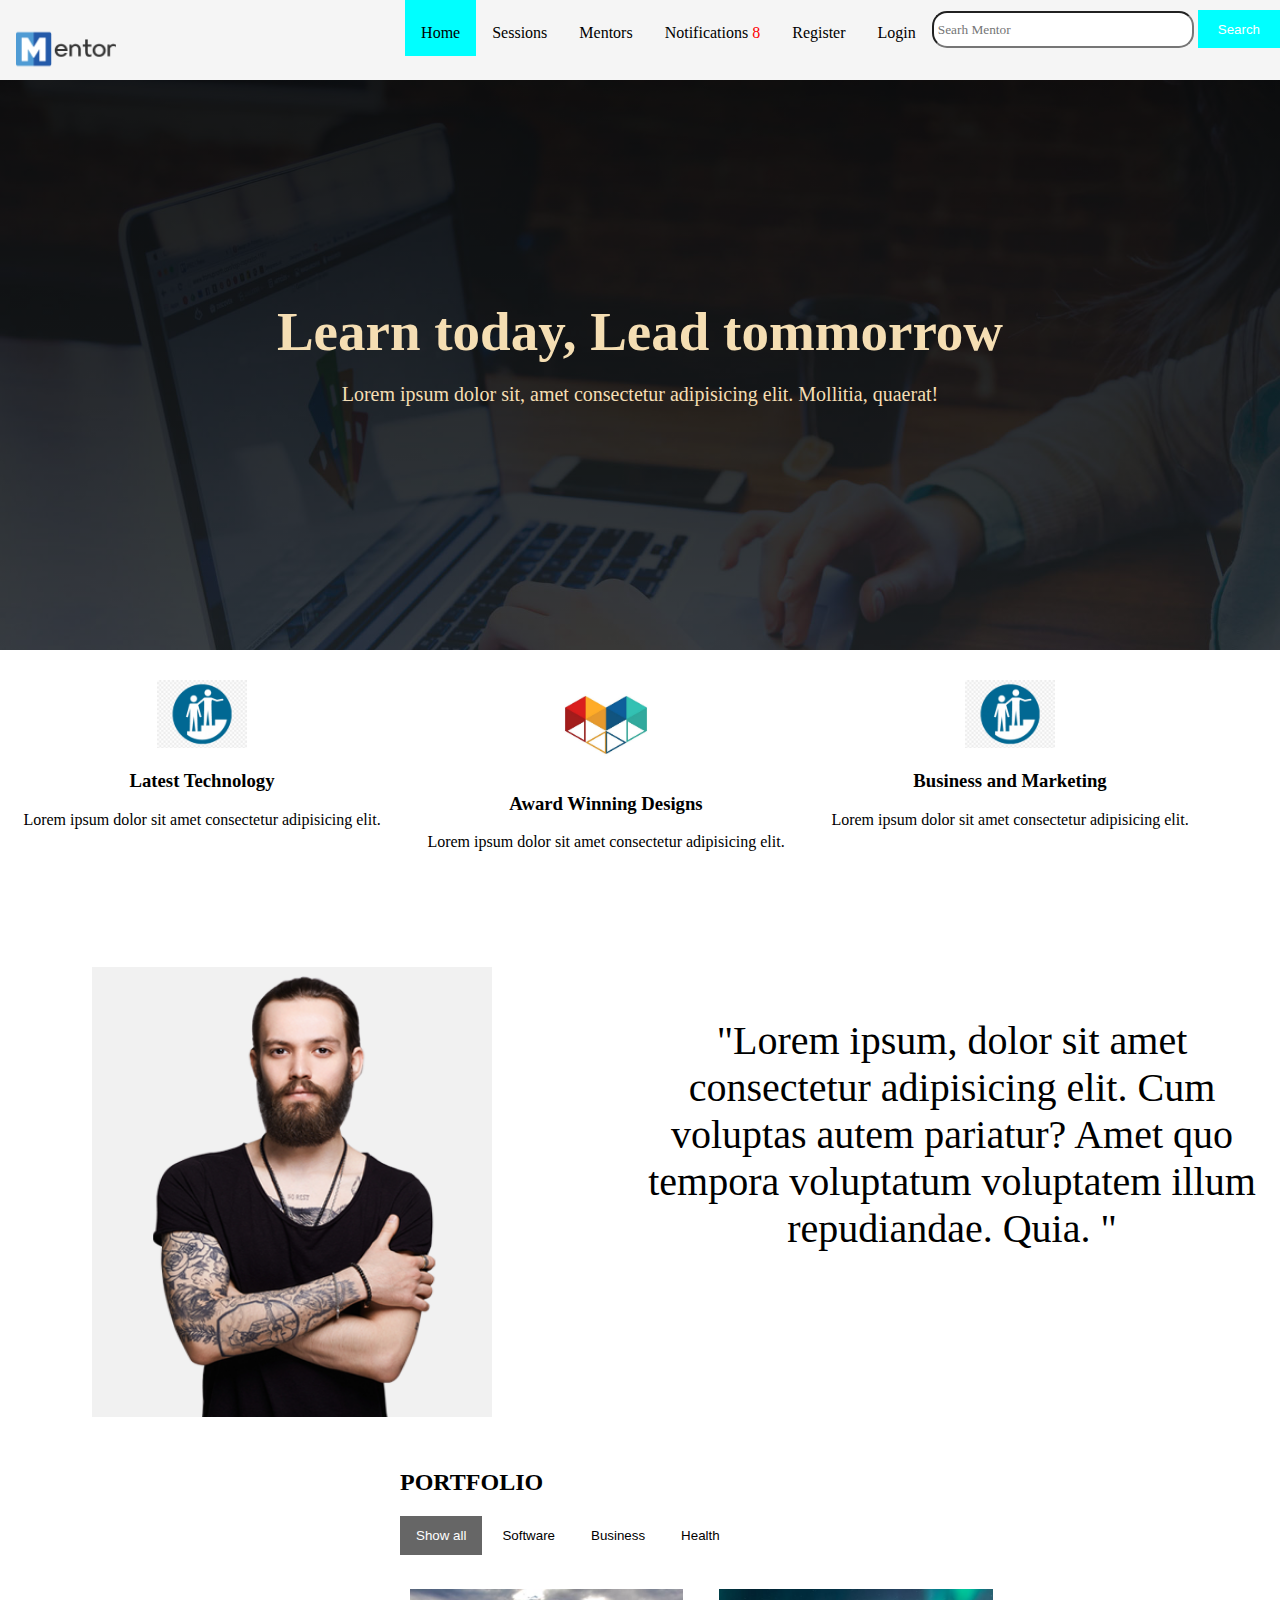
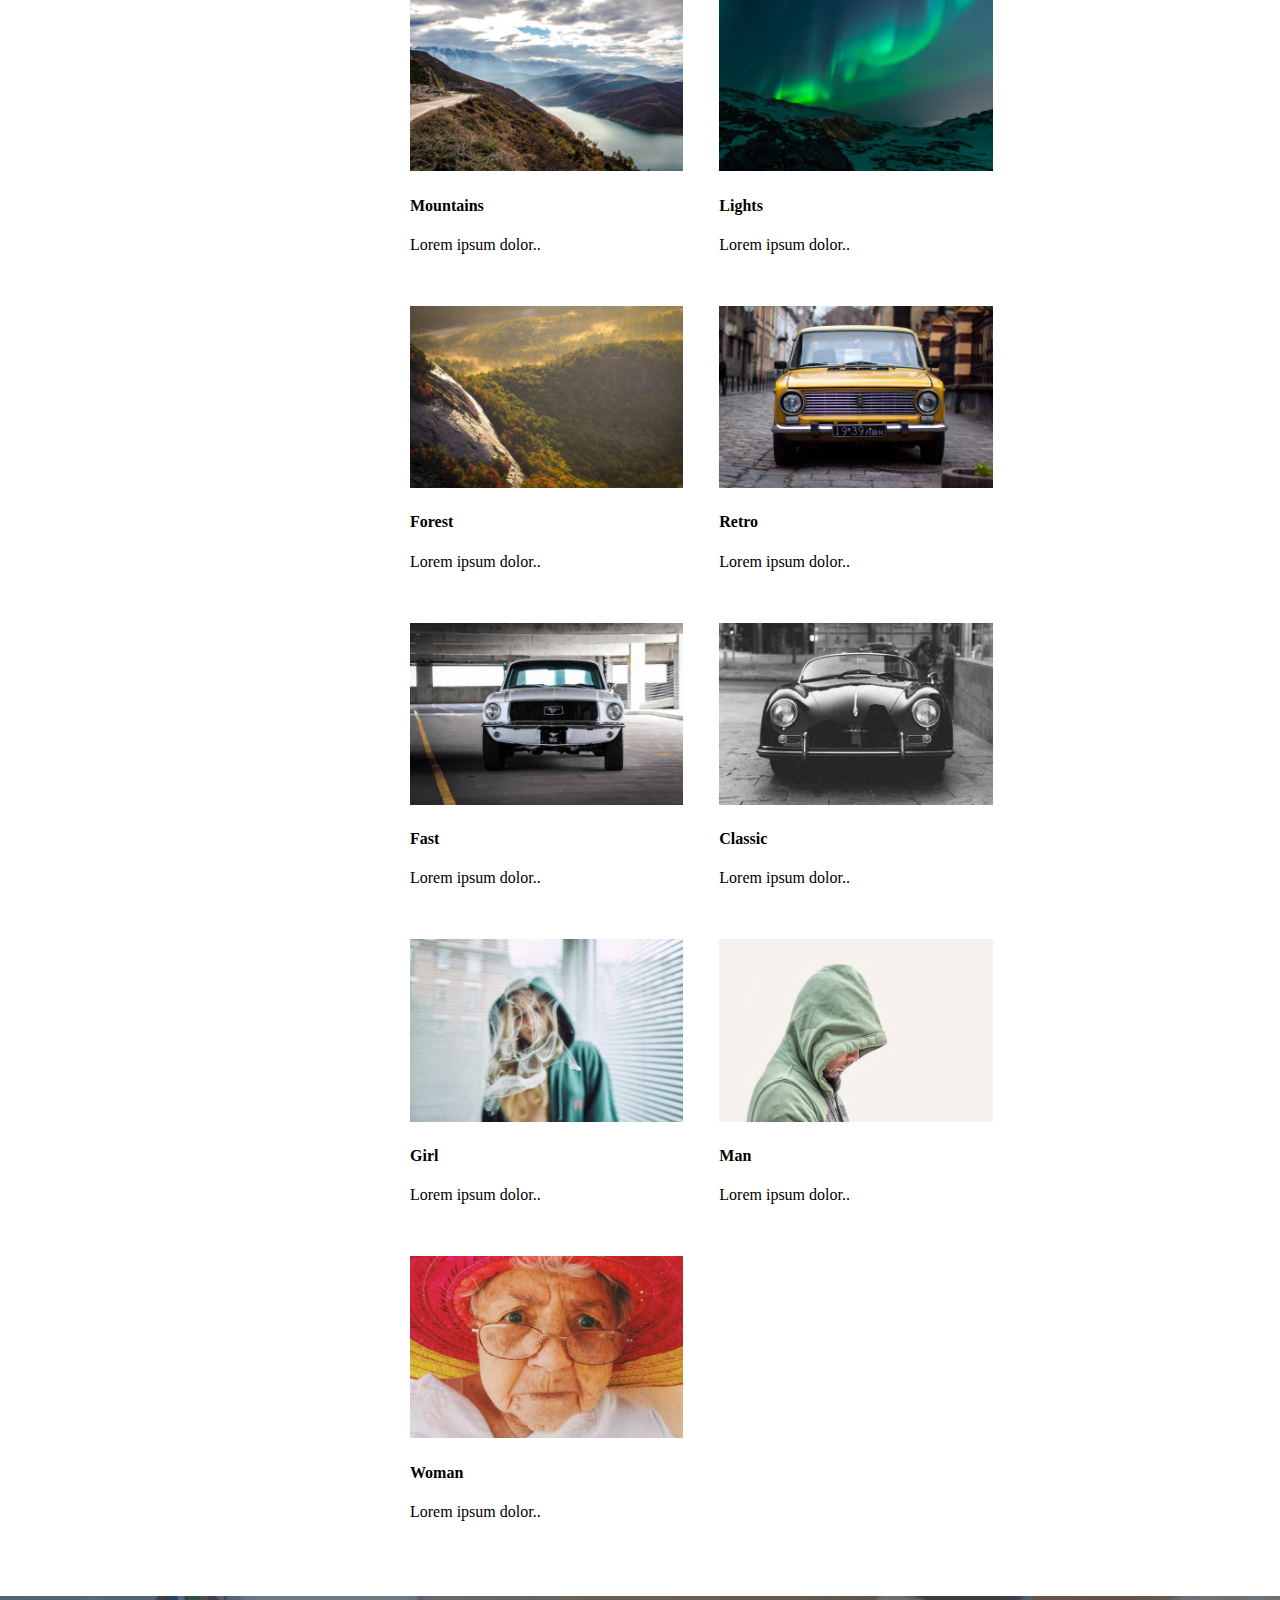
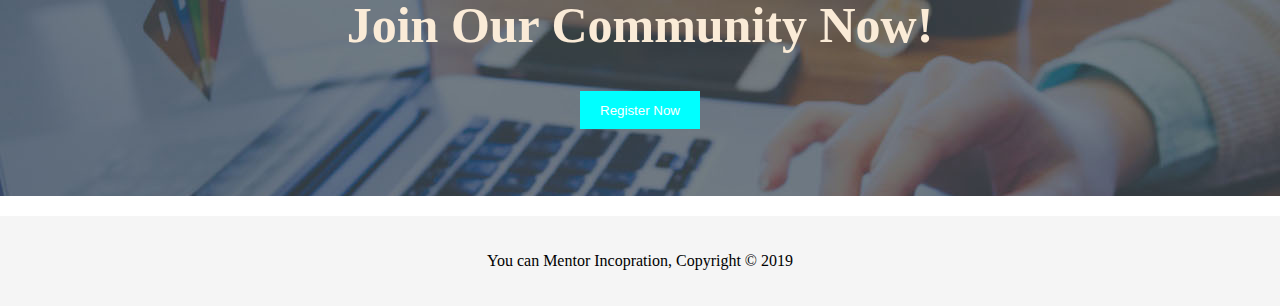
<file: index.html>
<!DOCTYPE html>
<html lang="en">
<head>
    <meta charset="UTF-8">
    <meta name="viewport" content="width=device-width, initial-scale=1.0">
    <meta http-equiv="X-UA-Compatible" content="ie=edge">
    <title>Sessions</title>
    <!-- Custom CSS -->
    <link rel="stylesheet" href="css/main.css">
</head>
<body>
    <ul class="top-nav">
        <li class="left"><a href="#"><img src="images/mentor-logo3.png"></a></li>
        <li>
            <div class="search-bar">
                <form>
                    <input type="text" placeholder="Searh Mentor">
                    <button type="submit" class="button_1">Search</button>
                </form>
            </div>
        </li>
        <li><a href="login.html">Login</a></li>
        <li><a href="signup.html">Register</a></li>
        <li><a href="#">Notifications <span class="badge">8</span></a></li>
        <li><a href="mentors.html">Mentors</a></li>
        <li><a href="sessions.html">Sessions</a></li>
        <li class="active"><a href="index.html" class="active">Home</a></li>
    </ul>
    <!-- ShowCase -->
    <div class="container">
        <section id="showcase">
            <h1>Learn today, Lead tommorrow</h1>
            <p>Lorem ipsum dolor sit, amet consectetur adipisicing elit. Mollitia, quaerat!</p>
        </section>
    </div>

    <!-- Services -->
    <section id="services">
        <div class="container">
          <div class="box">
            <img src="images/1.png" alt="" srcset="">
            <h3>Latest Technology</h3>
            <p>Lorem ipsum dolor sit amet consectetur adipisicing elit.</p>
          </div>
          <div class="box">
            <img src="images/logo.jpg" alt="" srcset="">
            <h3>Award Winning Designs</h3>
            <p>Lorem ipsum dolor sit amet consectetur adipisicing elit.</p>
          </div>
          <div class="box">
            <img src="images/1.png" alt="" srcset="">
            <h3>Business and Marketing</h3>
            <p>Lorem ipsum dolor sit amet consectetur adipisicing elit.</p>
          </div>
        </div>
      </section><br><br><br>

      <!-- No idea what am doing -->
      <section id="showoff">
          <div class="container row">
              <div class="side1">
                  <img src="images/artist_2.png">
              </div>
              <div class="side2">
                  <p>"Lorem ipsum, dolor sit amet consectetur adipisicing elit. Cum voluptas 
                    autem pariatur? Amet quo tempora voluptatum voluptatem illum repudiandae. Quia. "</p>
              </div>
          </div>
      </section><br><br><br><br><br><br><br><br><br><br><br>


      <!-- The team -->
      
      <section class="kimbo">
        <h2>PORTFOLIO</h2>
        <div id="myBtnContainer">
                <button class="btn active" onclick="filterSelection('all')"> Show all</button>
                <button class="btn" onclick="filterSelection('nature')"> Software</button>
                <button class="btn" onclick="filterSelection('cars')"> Business</button>
                <button class="btn" onclick="filterSelection('people')"> Health</button>
              </div>
              
              <!-- Portfolio Gallery Grid -->
              <div class="row portfolio">
                <div class="column nature">
                  <div class="content">
                    <img src="images/mountains.jpg" alt="Mountains" style="width:100%">
                    <h4>Mountains</h4>
                    <p>Lorem ipsum dolor..</p>
                  </div>
                </div>
                <div class="column nature">
                  <div class="content">
                    <img src="images/lights.jpg" alt="Lights" style="width:100%">
                    <h4>Lights</h4>
                    <p>Lorem ipsum dolor..</p>
                  </div>
                </div>
                <div class="column nature">
                  <div class="content">
                    <img src="images/nature.jpg" alt="Nature" style="width:100%">
                    <h4>Forest</h4>
                    <p>Lorem ipsum dolor..</p>
                  </div>
                </div>
              
                <div class="column cars">
                  <div class="content">
                    <img src="images/cars1.jpg" alt="Car" style="width:100%">
                    <h4>Retro</h4>
                    <p>Lorem ipsum dolor..</p>
                  </div>
                </div>
                <div class="column cars">
                  <div class="content">
                    <img src="images/cars2.jpg" alt="Car" style="width:100%">
                    <h4>Fast</h4>
                    <p>Lorem ipsum dolor..</p>
                  </div>
                </div>
                <div class="column cars">
                  <div class="content">
                    <img src="images/cars3.jpg" alt="Car" style="width:100%">
                    <h4>Classic</h4>
                    <p>Lorem ipsum dolor..</p>
                  </div>
                </div>
              
                <div class="column people">
                  <div class="content">
                    <img src="images/people1.jpg" alt="People" style="width:100%">
                    <h4>Girl</h4>
                    <p>Lorem ipsum dolor..</p>
                  </div>
                </div>
                <div class="column people">
                  <div class="content">
                    <img src="images/people2.jpg" alt="People" style="width:100%">
                    <h4>Man</h4>
                    <p>Lorem ipsum dolor..</p>
                  </div>
                </div>
                <div class="column people">
                  <div class="content">
                    <img src="images/people3.jpg" alt="People" style="width:100%">
                    <h4>Woman</h4>
                    <p>Lorem ipsum dolor..</p>
                  </div>
                </div>
              <!-- END GRID -->
              </div>
      </section>

      
      <!-- Register Section -->
      <section id="reg">
          <div class="slot">
              <h1>Join Our Community Now!</h1>
              <a href=""><button class="button_1" onclick="document.getElementById('id01').style.display='block'">Register Now</button></a>
          </div>
      </section>

      <!-- Signin Form  -->
     

      <footer>
        <p>You can Mentor Incopration, Copyright &copy; 2019</p>
      </footer>

</body>
<script src="js/main.js"></script>
</html>
</file>
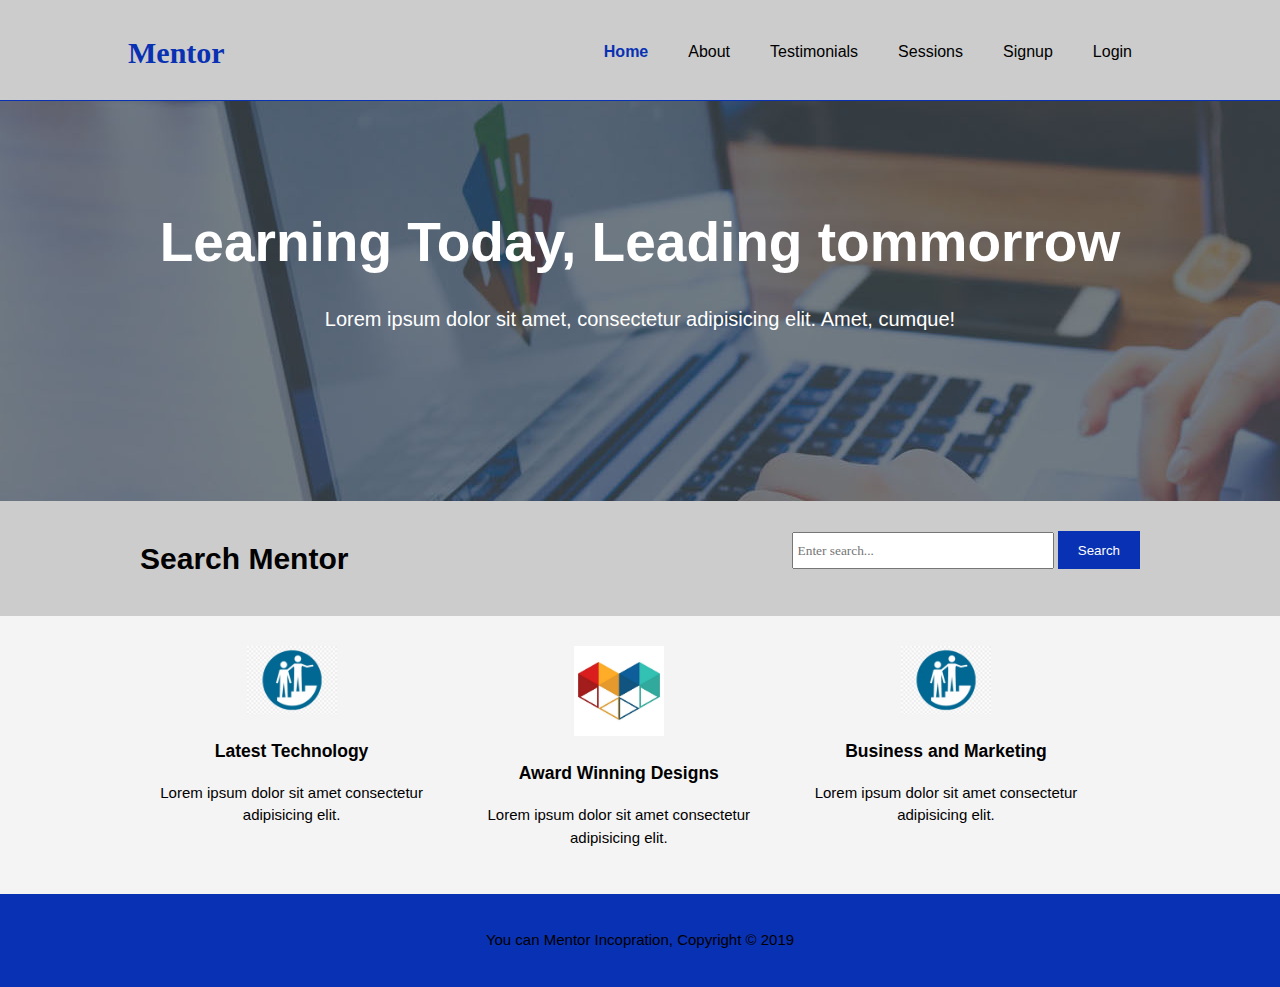
<file: UI/index.html>
<!DOCTYPE html>
<html lang="en">
<head>
  <meta charset="UTF-8">
  <meta name="description" content="My mentor">
  <meta name="keywords" content="Mentor, Education">
  <meta name="author" content="Dambi Stuart">
  <meta name="viewport" content="width=device-width, initial-scale=1.0">
  <meta http-equiv="X-UA-Compatible" content="ie=edge">
  <title>Mentor</title>
  <!-- Custom Css -->
  <link rel="stylesheet" href="css/style.css">
</head>
<body>
  
<!-- Header and Navigation -->
<header>
  <div class="container">
    <div id="branding">
      <h1 class="highlight logo">Mentor</h1>
    </div>
    <nav>
      <ul>
        <li class="current"><a href="index.html">Home</a></li>
        <li><a href="about.html">About</a></li>
        <li><a href="testimonials.html">Testimonials</a></li>
        <li><a href="sessions.html">Sessions</a></li>
        <li><a href="signup.html">Signup</a></li>
        <li><a href="login.html">Login</a></li>
      </ul>
    </nav>
  </div>
</header><!--Header-->

<section id="showcase">
  <div class="container">
    <h1>Learning Today, Leading tommorrow</h1>
    <p>Lorem ipsum dolor sit amet, consectetur adipisicing elit. Amet, cumque!</p>
  </div>
</section>

<!-- Search Area -->
<section id="search">
  <div class="container">
    <h1>Search Mentor</h1>
    <form>
      <input type="text" placeholder="Enter search...">
      <button type="submit" class="button_1">Search</button>
    </form>
  </div>
</section>

<!-- Services -->
<section id="services">
  <div class="container">
    <div class="box">
      <img src="images/1.png" alt="" srcset="">
      <h3>Latest Technology</h3>
      <p>Lorem ipsum dolor sit amet consectetur adipisicing elit.</p>
    </div>
    <div class="box">
      <img src="images/logo.jpg" alt="" srcset="">
      <h3>Award Winning Designs</h3>
      <p>Lorem ipsum dolor sit amet consectetur adipisicing elit.</p>
    </div>
    <div class="box">
      <img src="images/1.png" alt="" srcset="">
      <h3>Business and Marketing</h3>
      <p>Lorem ipsum dolor sit amet consectetur adipisicing elit.</p>
    </div>
  </div>
</section>

<!-- Footer -->
<footer>
  <p>You can Mentor Incopration, Copyright &copy; 2019</p>
</footer>







</body>
</html>
</file>
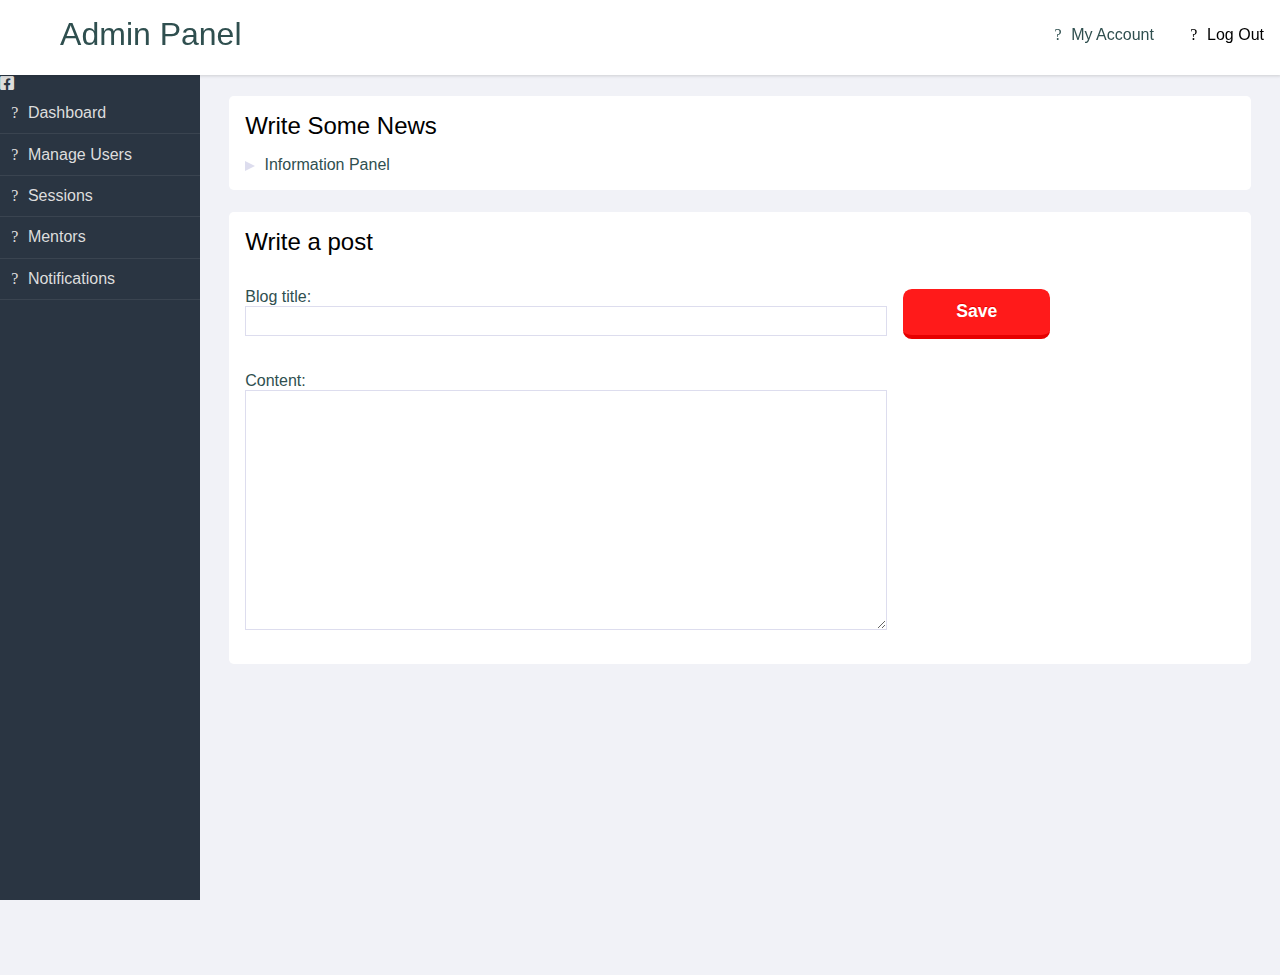
<file: admin.html>
<!DOCTYPE html>
<html lang="en">
<head>
    <meta charset="UTF-8">
    <meta name="viewport" content="width=device-width, initial-scale=1.0">
    <meta http-equiv="X-UA-Compatible" content="ie=edge">
    <title>Admin | Dashboard</title>
    <!-- Custom css -->
    <link rel="stylesheet" href="css/admin.css">
    
    <link rel="stylesheet" href="https://use.fontawesome.com/releases/v5.6.3/css/all.css">
</head>
<body>
    <header role="banner">
        <h1>Admin Panel</h1>
        <ul class="utilities">
          <br>
          <li class="users"><a href="#">My Account</a></li>
          <li class="logout warn"><a href="index.html">Log Out</a></li>
        </ul>
      </header>
      
      <nav role='navigation'>
        <ul class="main">
          <li class="dashboard"><span class="fab fa-facebook-square"></span><a href="admin.html">Dashboard</a></li>
          <li class="edit"><a href="users.html">Manage Users</a></li>
          <li class="write"><a href="#">Sessions</a></li>
          <li class="comments"><a href="#">Mentors</a></li>
          <li class="users"><a href="#">Notifications</a></li>
        </ul>
      </nav>
      
      <main role="main">
        
        <section class="panel important">
          <h2>Write Some News</h2>
          <ul>
            <li>Information Panel</li>
          </ul>
        </section>
        
        <section class="panel important">
          <h2>Write a post</h2>
            <form action="" method="post">
              <div class="twothirds">
                Blog title:<br/>
                <input type="text" name="title" size="40"/><br/><br/>
                Content:<br/>    
                <textarea name="newstext" rows="15" cols="67"></textarea><br/>  
              </div>
              <div>
                <input type="submit" name="submit" value="Save" />
              </div>
              </div>
            </form>
        </section>
      
      </main>
      
</body>
</html>
</file>
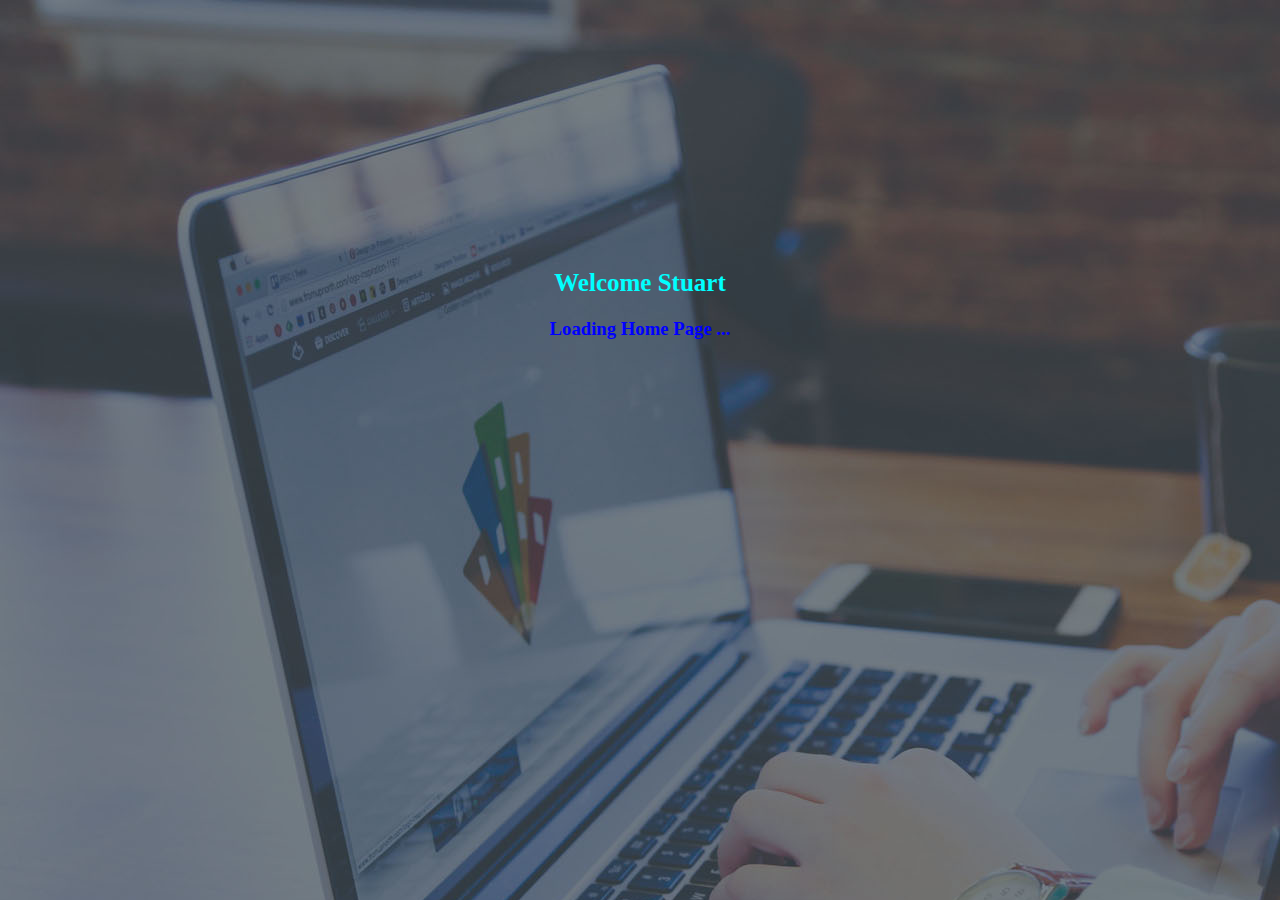
<file: congs.html>
<!DOCTYPE html>
<html lang="en">
<head>
    <meta charset="UTF-8">
    <meta name="viewport" content="width=device-width, initial-scale=1.0">
    <meta http-equiv="X-UA-Compatible" content="ie=edge">
    <meta http-equiv="refresh" content="3; url=index.html">
    <title>Welcome</title>
    <style>
        body {
            margin: 0;
            padding: 0;
            background: url(images/showcase.jpg);
        }
        h2 {
            color: aqua;
            font-family: cursive;
            font-size: 25px;
            text-align: center;
            padding-top: 10%;
        }
        h3 {
            color: blue;
            text-align: center;
        }
        .cogs {
            padding-top: 120px;
        }
    </style>
</head>
<body>
   <div class="cogs">
       <form action="">
           <h2>Welcome Stuart</h2>
           <h3>Loading Home Page ...</h3>
       </form>
   </div> 
</body>
</html>
</file>
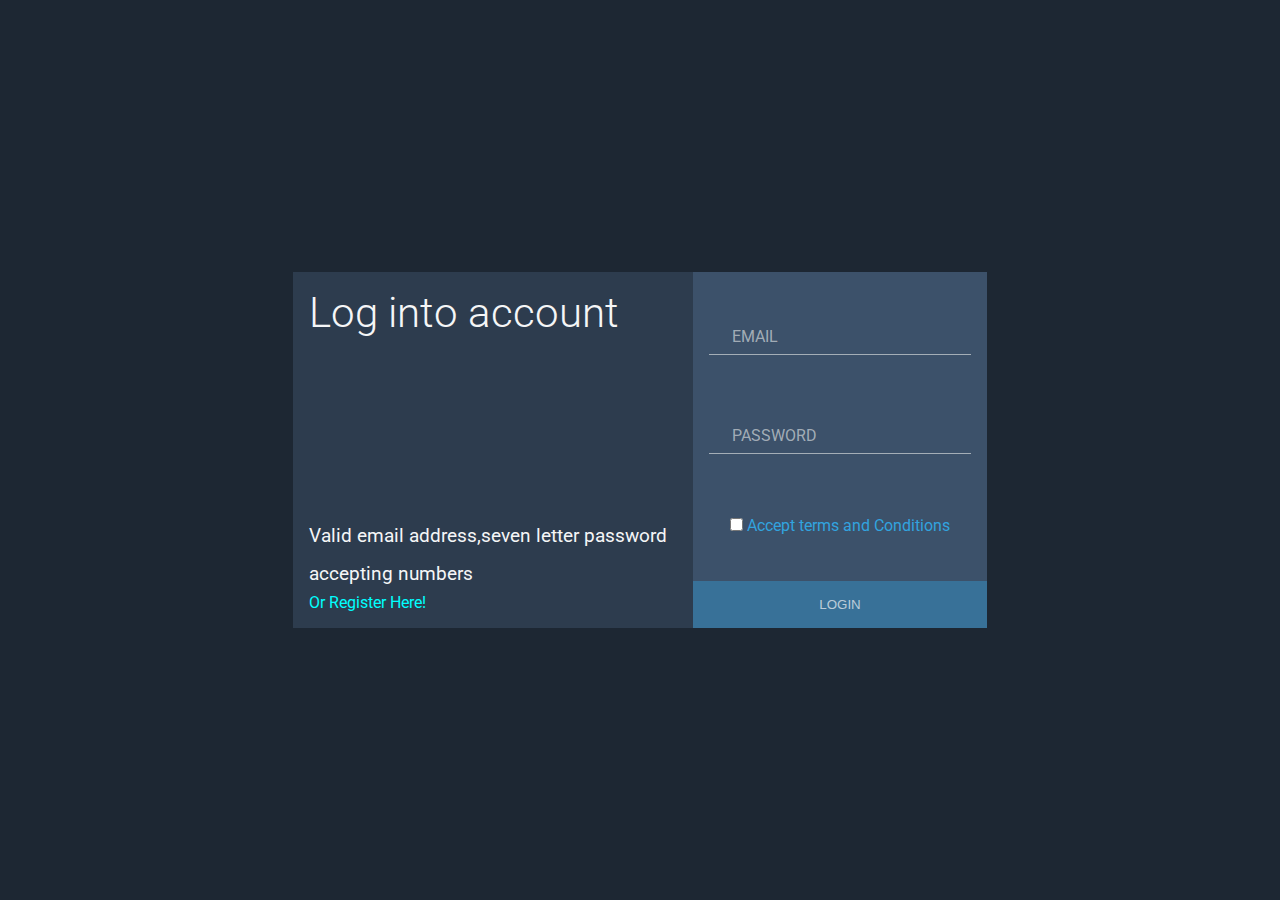
<file: login.html>
<!DOCTYPE html>
<html lang="en">
<head>
    <meta charset="UTF-8">
    <meta name="viewport" content="width=device-width, initial-scale=1.0">
    <meta http-equiv="X-UA-Compatible" content="ie=edge">
    <title>Register</title>
    <link rel="stylesheet" href="css/signup.css">
</head>
<body>
    <!-- include a wrapping container for the signup form, and two sections, one introducing the form and the other detailing input elements -->
<div class="signup">
  
        <section class="signup__intro">
          <h2>Log into account</h2>
          <p>Valid email address,seven letter password accepting numbers</p>
          <a href="signup.html" style="color: aqua; text-decoration: none;">Or Register Here!</a>
        </section>
          
        <section class="signup__input">
          <!-- nest all input except the input of type submit in a container (this to have this last element spread the entirety of the container, whilst the other are positioned with some padding) -->
          <div class="input--fields">
            <!-- include each input, alongside a label, within a div container -->
            
            <div class="input--field">
              <label for="email">email</label>
              <input type="email" name="email" id="email">
            </div>
            <div class="input--field">
              <label for="password">password</label>
              <input type="password" name="password" id="password">
            </div>
      
            <!-- include a checkbox followed by some explanatory text -->
            <div class="input--field">
              <input type="checkbox">
            <a href="#" class="highlight">Accept terms and Conditions</a>
            </div>
      
          </div><!-- close the div wrapping all input elements except the submit button -->
      
          <!-- include an input of type submit -->
          <input type="submit" value="Login">
        </section>
      
      </div>
</body>
<script src="js/smooth.js"></script>
</html>
</file>
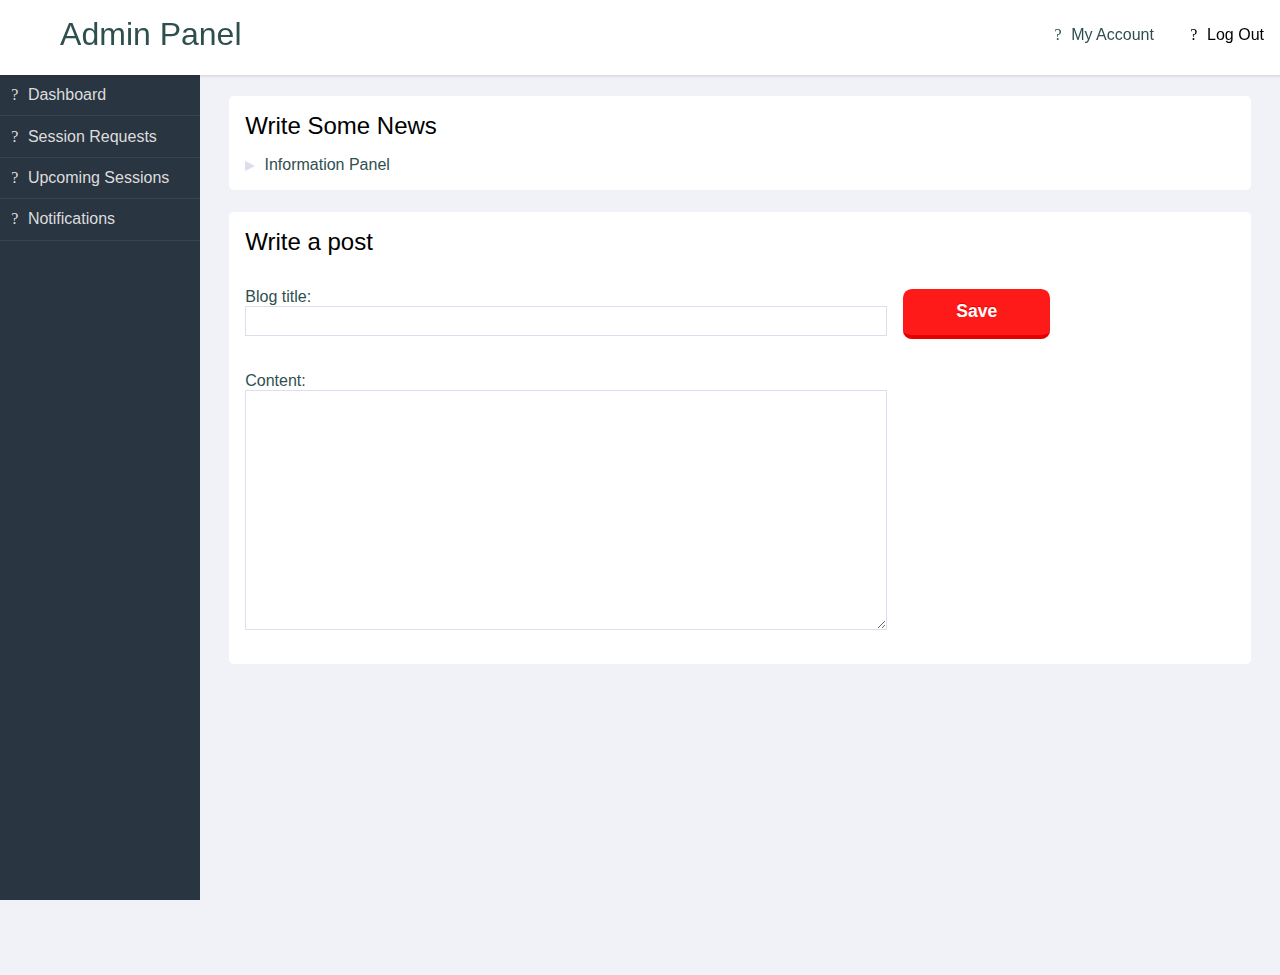
<file: mentorpanel.html>
<!DOCTYPE html>
<html lang="en">
<head>
    <meta charset="UTF-8">
    <meta name="viewport" content="width=device-width, initial-scale=1.0">
    <meta http-equiv="X-UA-Compatible" content="ie=edge">
    <title>Admin | Dashboard</title>
    <!-- Custom css -->
    <link rel="stylesheet" href="css/admin.css">
    
    <link rel="stylesheet" href="https://use.fontawesome.com/releases/v5.6.3/css/all.css">
</head>
<body>
    <header role="banner">
        <h1>Admin Panel</h1>
        <ul class="utilities">
          <br>
          <li class="users"><a href="#">My Account</a></li>
          <li class="logout warn"><a href="index.html">Log Out</a></li>
        </ul>
      </header>
      
      <nav role='navigation'>
        <ul class="main">
          <li class="dashboard"><a href="admin.html">Dashboard</a></li>
          <li class="edit"><a href="mentorrequests.html">Session Requests</a></li>
          <li class="write"><a href="mentorsessions">Upcoming Sessions</a></li>
          <li class="users"><a href="#">Notifications</a></li>
        </ul>
      </nav>
      
      <main role="main">
        
        <section class="panel important">
          <h2>Write Some News</h2>
          <ul>
            <li>Information Panel</li>
          </ul>
        </section>
        
        <section class="panel important">
          <h2>Write a post</h2>
            <form action="" method="post">
              <div class="twothirds">
                Blog title:<br/>
                <input type="text" name="title" size="40"/><br/><br/>
                Content:<br/>    
                <textarea name="newstext" rows="15" cols="67"></textarea><br/>  
              </div>
              <div>
                <input type="submit" name="submit" value="Save" />
              </div>
              </div>
            </form>
        </section>
      
      </main>
      
</body>
</html>
</file>
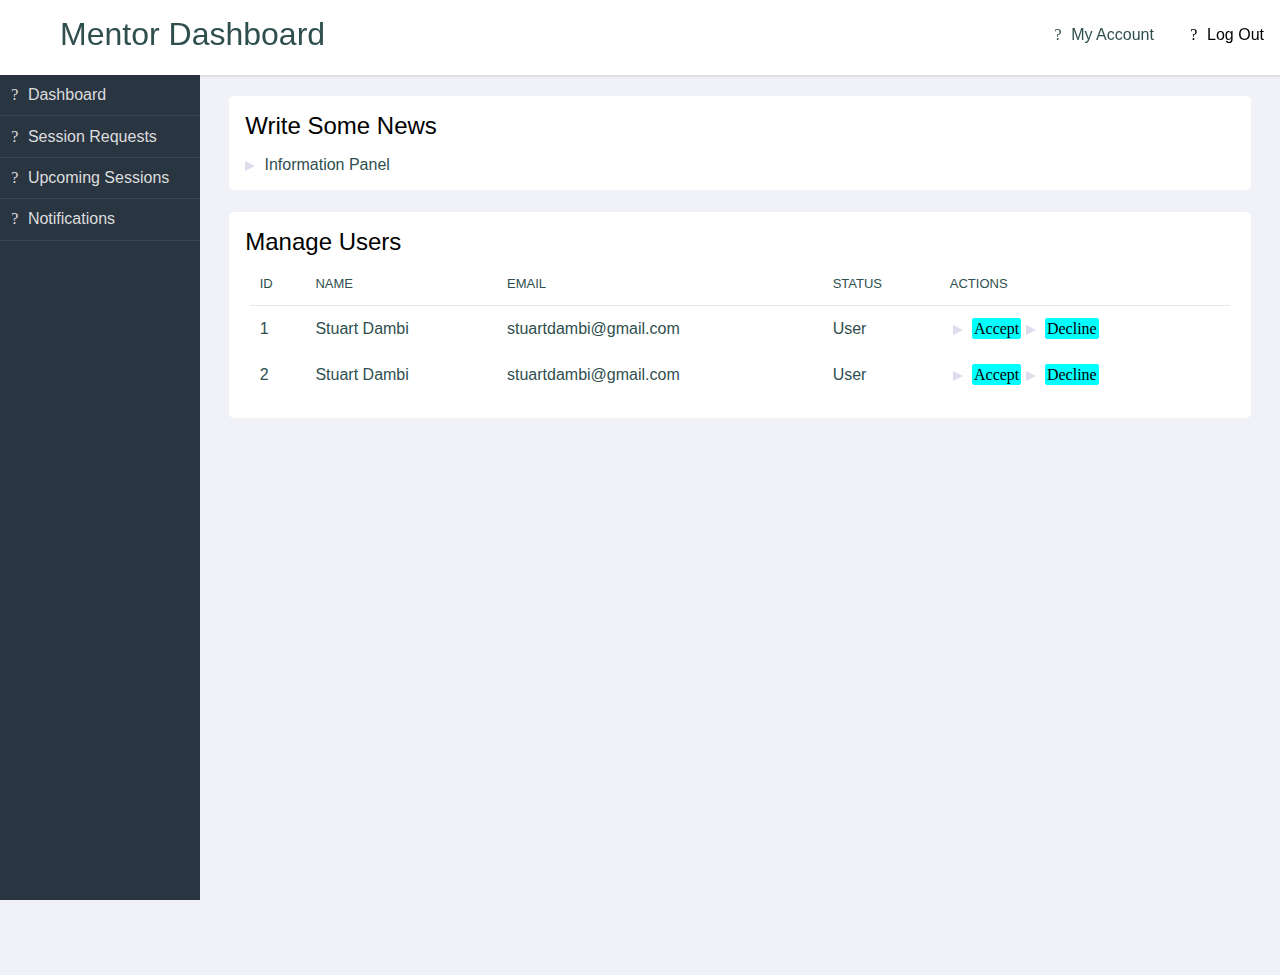
<file: mentorrequests.html>
<!DOCTYPE html>
<html lang="en">
<head>
    <meta charset="UTF-8">
    <meta name="viewport" content="width=device-width, initial-scale=1.0">
    <meta http-equiv="X-UA-Compatible" content="ie=edge">
    <title>Admin | Dashboard</title>
    <!-- Custom css -->
    <link rel="stylesheet" href="css/admin.css">
    
    <link rel="stylesheet" href="https://use.fontawesome.com/releases/v5.6.3/css/all.css">
</head>
<body>
    <header role="banner">
        <h1>Mentor Dashboard</h1>
        <ul class="utilities">
          <br>
          <li class="users"><a href="#">My Account</a></li>
          <li class="logout warn"><a href="index.html">Log Out</a></li>
        </ul>
      </header>
      
      <nav role='navigation'>
        <ul class="main">
          <li class="dashboard"><a href="admin.html">Dashboard</a></li>
          <li class="edit"><a href="mentorrequests.html">Session Requests</a></li>
          <li class="write"><a href="mentorsessions">Upcoming Sessions</a></li>
          <li class="users"><a href="#">Notifications</a></li>
        </ul>
      </nav>
      
      <main role="main">
        
        <section class="panel important">
          <h2>Write Some News</h2>
          <ul>
            <li>Information Panel</li>
          </ul>
        </section>
        
        <section class="panel important">
            <h2>Manage Users</h2>
              <table>
                  <tr>
                      <th>id</th>
                      <th>Name</th>
                      <th>email</th>
                      <th>Status</th>
                      <th>Actions</th>
                  </tr>
                  <tr>
                      <td>1</td>
                      <td>Stuart Dambi</td>
                      <td>stuartdambi@gmail.com</td>
                      <td>User</td>
                      <td>
                          <ul class="actions">
                              <li><a href="" class="button">Accept</a></li>
                              <li><a href="" class="button">Decline</a></li>
                          </ul>
                      </td>
                  </tr>
                  <tr>
                      <td>2</td>
                      <td>Stuart Dambi</td>
                      <td>stuartdambi@gmail.com</td>
                      <td>User</td>
                      <td>
                          <ul class="actions">
                              <li><a href="" class="button">Accept</a></li>
                              <li><a href="" class="button">Decline</a></li>
                          </ul>
                      </td>
                  </tr>
              </table>
          </section>
      
      </main>
      
</body>
</html>
</file>
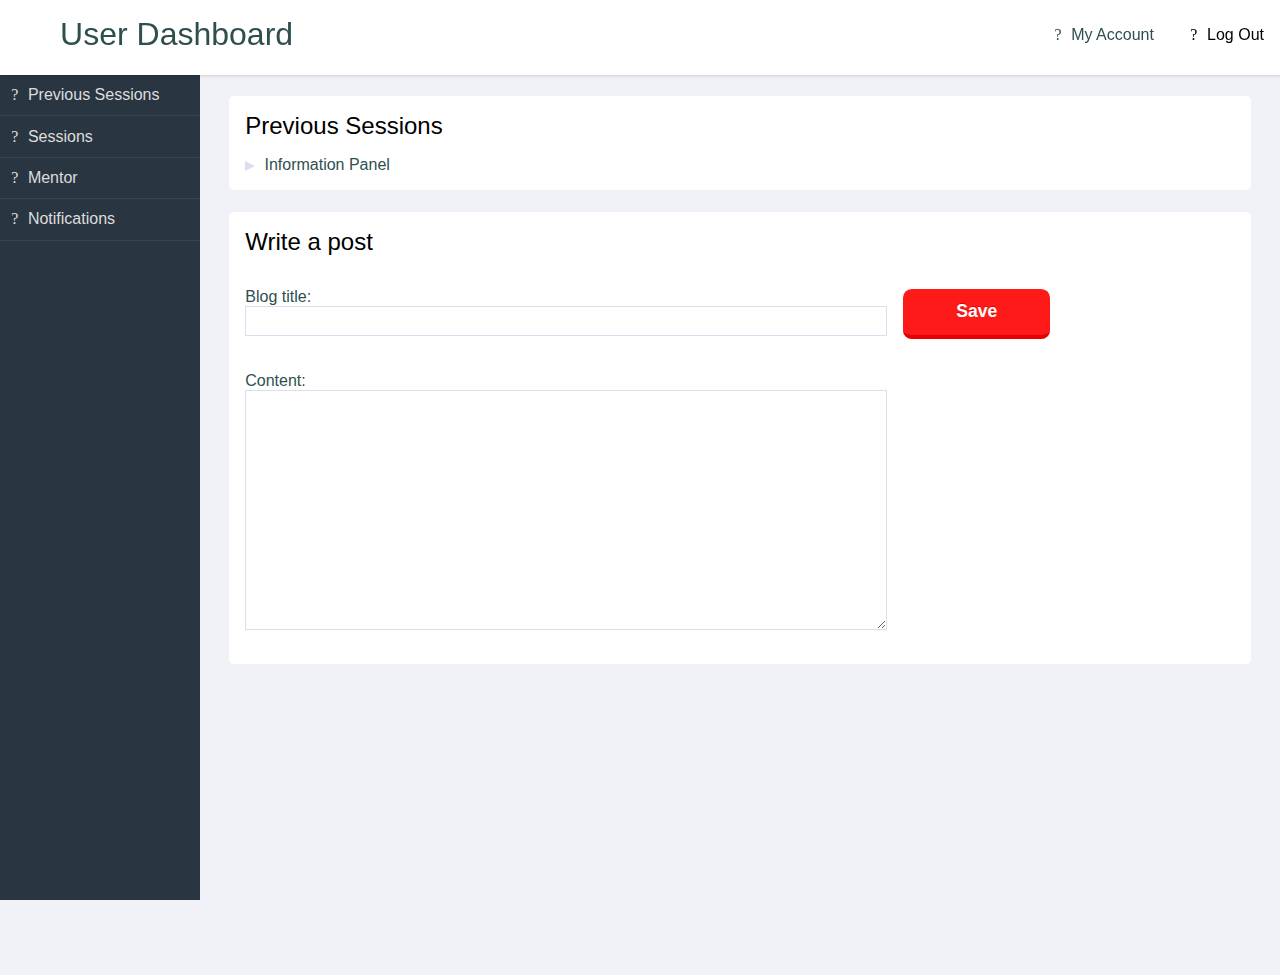
<file: sessions.html>
<!DOCTYPE html>
<html lang="en">
<head>
    <meta charset="UTF-8">
    <meta name="viewport" content="width=device-width, initial-scale=1.0">
    <meta http-equiv="X-UA-Compatible" content="ie=edge">
    <title>User | Dashboard</title>
    <!-- Custom css -->
    <link rel="stylesheet" href="css/admin.css">
    
    <link rel="stylesheet" href="https://use.fontawesome.com/releases/v5.6.3/css/all.css">
</head>
<body>
    <header role="banner">
        <h1>User Dashboard</h1>
        <ul class="utilities">
          <br>
          <li class="users"><a href="#">My Account</a></li>
          <li class="logout warn"><a href="index.html">Log Out</a></li>
        </ul>
      </header>
      
      <nav role='navigation'>
        <ul class="main">
          <li class="dashboard"><a href="">Previous Sessions</a></li>
          <li class="edit"><a href="history.html">Sessions</a></li>
          <li class="write"><a href="usermentor.html">Mentor</a></li>
          <li class="users"><a href="#">Notifications</a></li>
        </ul>
      </nav>
      
      <main role="main">
        
        <section class="panel important">
          <h2>Previous Sessions</h2>
          <ul>
            <li>Information Panel</li>
          </ul>
        </section>
        
        <section class="panel important">
          <h2>Write a post</h2>
            <form action="" method="post">
              <div class="twothirds">
                Blog title:<br/>
                <input type="text" name="title" size="40"/><br/><br/>
                Content:<br/>    
                <textarea name="newstext" rows="15" cols="67"></textarea><br/>  
              </div>
              <div>
                <input type="submit" name="submit" value="Save" />
              </div>
              </div>
            </form>
        </section>
      
      </main>
      
</body>
</html>
</file>
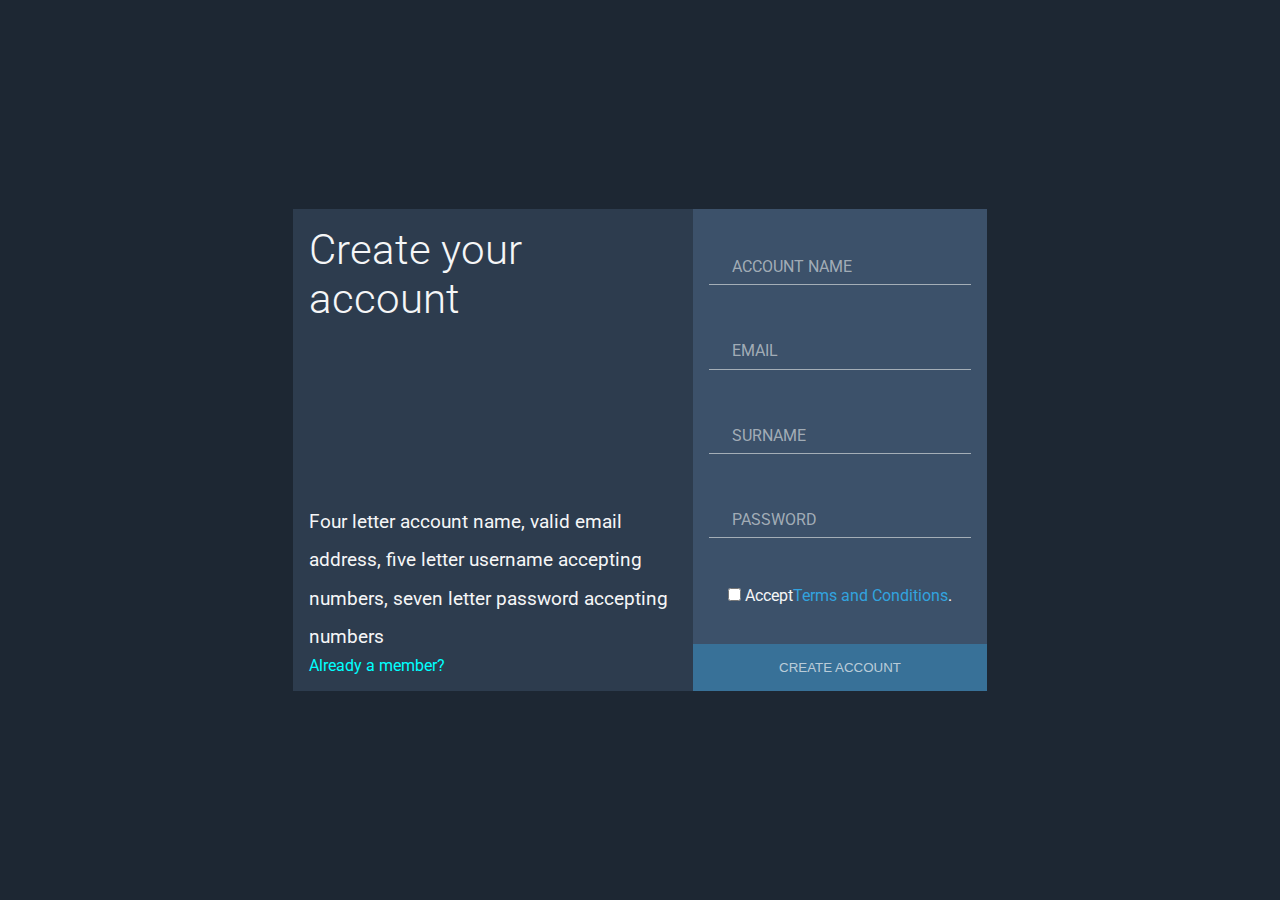
<file: signup.html>
<!DOCTYPE html>
<html lang="en">
<head>
    <meta charset="UTF-8">
    <meta name="viewport" content="width=device-width, initial-scale=1.0">
    <meta http-equiv="X-UA-Compatible" content="ie=edge">
    <title>Register</title>
    <link rel="stylesheet" href="css/signup.css">
</head>
<body>
    <!-- include a wrapping container for the signup form, and two sections, one introducing the form and the other detailing input elements -->
<div class="signup">
  
        <section class="signup__intro">
          <h2>Create your account</h2>
          <p>Four letter account name, valid email address, five letter username accepting numbers, seven letter password accepting numbers</p>
          <a href="index.html" style="color: aqua; text-decoration: none;">Already a member?</a>
        </section>
          
        <section class="signup__input">
          <!-- nest all input except the input of type submit in a container (this to have this last element spread the entirety of the container, whilst the other are positioned with some padding) -->
          <div class="input--fields">
            <!-- include each input, alongside a label, within a div container -->
            <div class="input--field">
              <label for="name">Account name</label>
              <input type="text" name="name" id="name">
            </div>
            <div class="input--field">
              <label for="email">email</label>
              <input type="email" name="email" id="email">
            </div>
            <div class="input--field">
              <label for="surname">surname</label>
              <input type="text" name="surname" id="surname">
            </div>
            <div class="input--field">
              <label for="password">password</label>
              <input type="password" name="password" id="password">
            </div>
      
            <!-- include a checkbox followed by some explanatory text -->
            <div class="input--field">
              <input type="checkbox">
              Accept<a href="#" class="highlight">Terms and Conditions</a>.
            </div>
      
          </div><!-- close the div wrapping all input elements except the submit button -->
      
          <!-- include an input of type submit -->
          <input type="submit" value="create account">
        </section>
      
      </div>
</body>
<script src="js/smooth.js"></script>
</html>
</file>
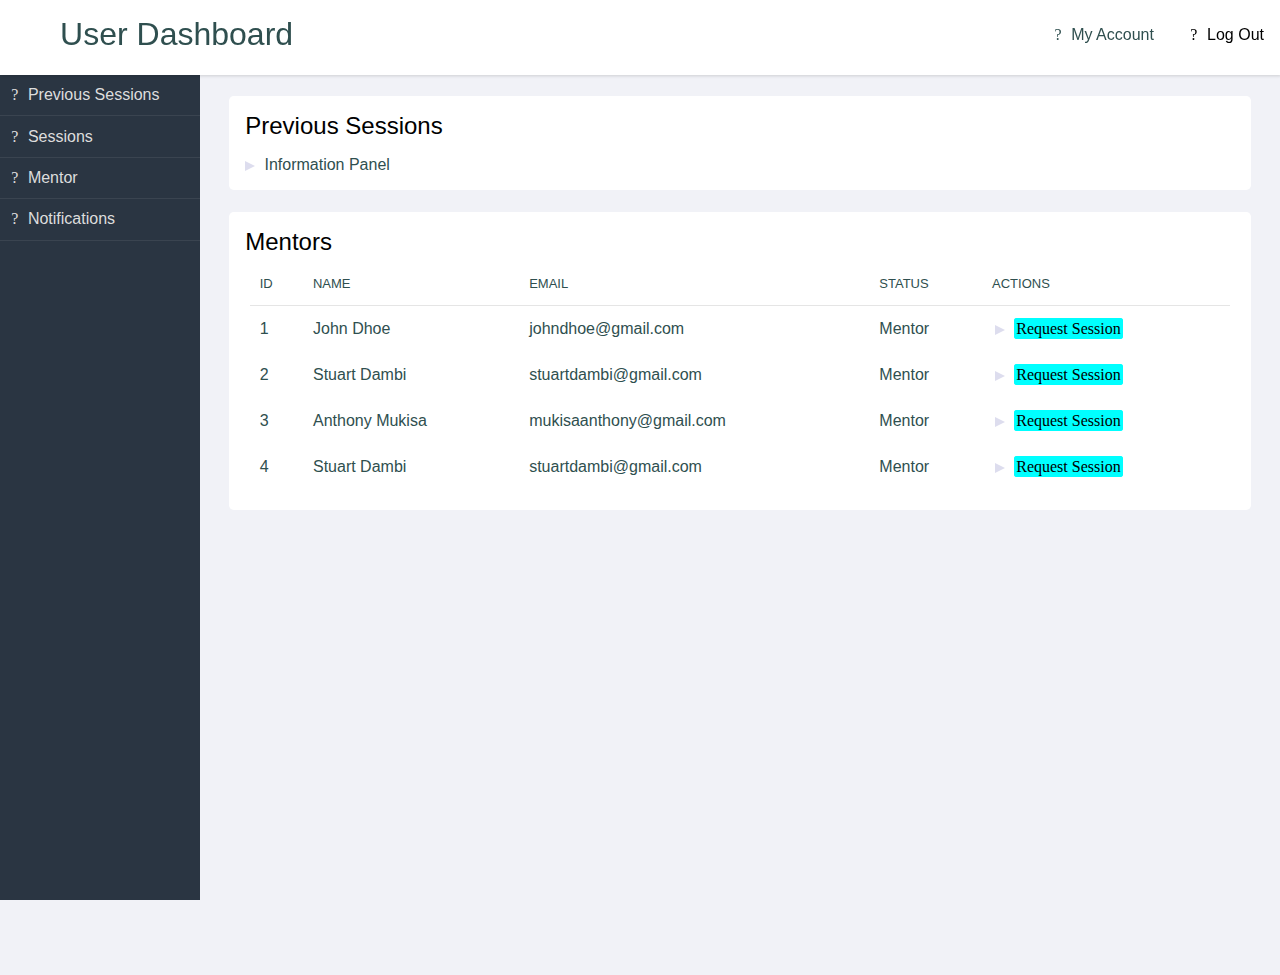
<file: usermentor.html>
<!DOCTYPE html>
<html lang="en">
<head>
    <meta charset="UTF-8">
    <meta name="viewport" content="width=device-width, initial-scale=1.0">
    <meta http-equiv="X-UA-Compatible" content="ie=edge">
    <title>Mentor | Dashboard</title>
    <!-- Custom css -->
    <link rel="stylesheet" href="css/admin.css">
    
    <link rel="stylesheet" href="https://use.fontawesome.com/releases/v5.6.3/css/all.css">
</head>
<body>
    <header role="banner">
        <h1>User Dashboard</h1>
        <ul class="utilities">
          <br>
          <li class="users"><a href="#">My Account</a></li>
          <li class="logout warn"><a href="index.html">Log Out</a></li>
        </ul>
      </header>
      
      <nav role='navigation'>
        <ul class="main">
          <li class="dashboard"><a href="">Previous Sessions</a></li>
          <li class="edit"><a href="history.html">Sessions</a></li>
          <li class="write"><a href="usermentor.html">Mentor</a></li>
          <li class="users"><a href="#">Notifications</a></li>
        </ul>
      </nav>
      
      <main role="main">
        
        <section class="panel important">
          <h2>Previous Sessions</h2>
          <ul>
            <li>Information Panel</li>
          </ul>
        </section>
        
        <section class="panel important">
            <h2>Mentors</h2>
              <table>
                  <tr>
                      <th>id</th>
                      <th>Name</th>
                      <th>email</th>
                      <th>Status</th>
                      <th>Actions</th>
                  </tr>
                  <tr>
                      <td>1</td>
                      <td>John Dhoe</td>
                      <td>johndhoe@gmail.com</td>
                      <td>Mentor</td>
                      <td>
                          <ul class="actions">
                              <li><a href="" class="button">Request Session</a></li>
                          </ul>
                      </td>
                  </tr>
                  <tr>
                      <td>2</td>
                      <td>Stuart Dambi</td>
                      <td>stuartdambi@gmail.com</td>
                      <td>Mentor</td>
                      <td>
                          <ul class="actions" class="actions">
                              <li><a href="" class="button">Request Session</a></li>
                          </ul>
                      </td>
                  </tr>
                  <tr>
                      <td>3</td>
                      <td>Anthony Mukisa</td>
                      <td>mukisaanthony@gmail.com</td>
                      <td>Mentor</td>
                      <td>
                          <ul class="actions">
                              <li><a href="" class="button">Request Session</a></li>
                          </ul>
                      </td>
                  </tr>
                  <tr>
                      <td>4</td>
                      <td>Stuart Dambi</td>
                      <td>stuartdambi@gmail.com</td>
                      <td>Mentor</td>
                      <td>
                          <ul class="actions">
                              <li><a href="" class="button">Request Session</a></li>
                          </ul>
                      </td>
                  </tr>
              </table>
          </section>
      
      </main>
      
</body>
</html>
</file>
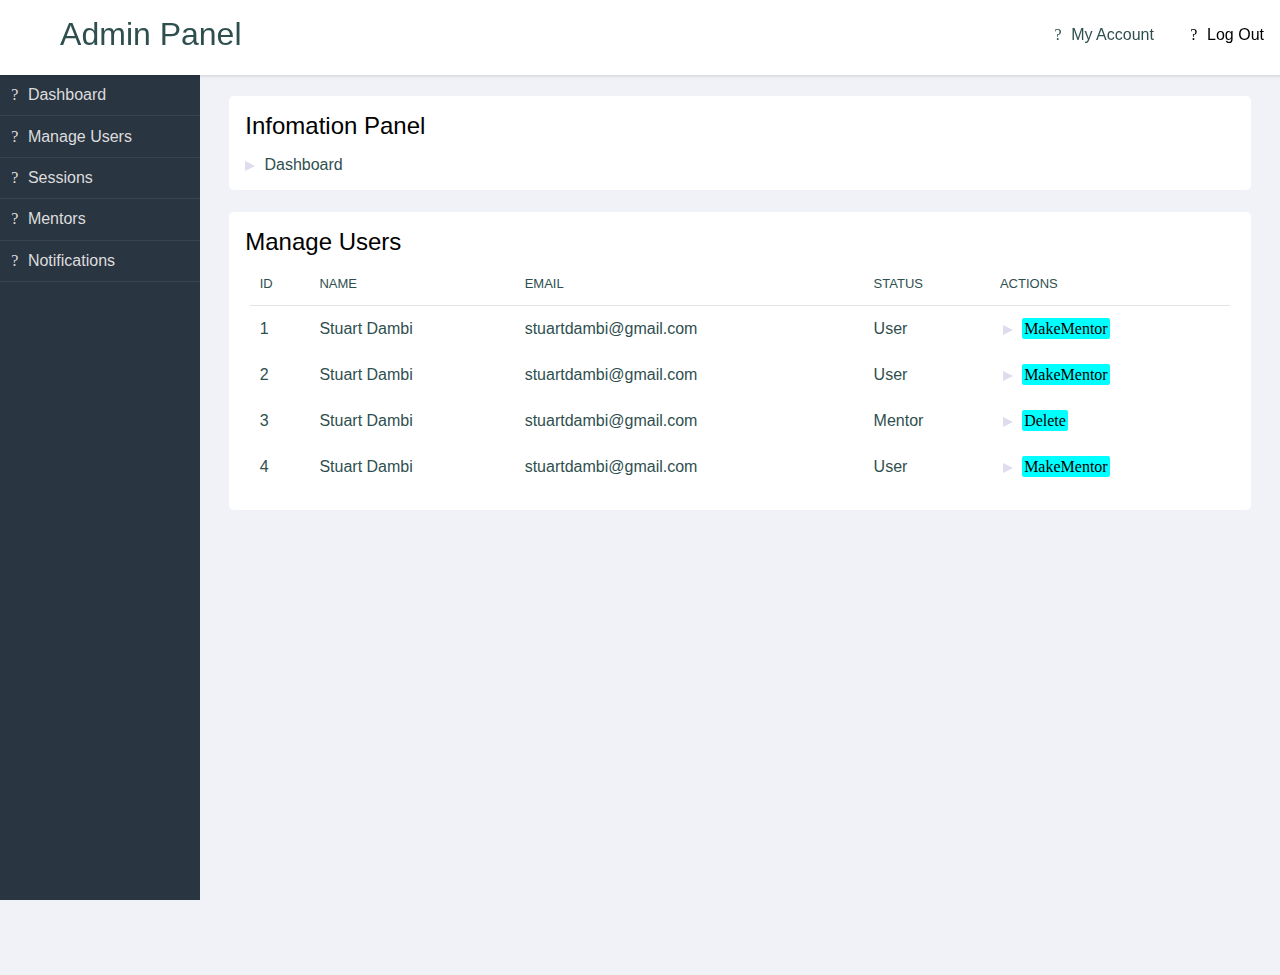
<file: users.html>
<!DOCTYPE html>
<html lang="en">
<head>
    <meta charset="UTF-8">
    <meta name="viewport" content="width=device-width, initial-scale=1.0">
    <meta http-equiv="X-UA-Compatible" content="ie=edge">
    <title>Admin | Dashboard</title>
    <!-- Custom css -->
    <link rel="stylesheet" href="css/admin.css">
    
    <link rel="stylesheet" href="https://use.fontawesome.com/releases/v5.6.3/css/all.css">
</head>
<body>
    <header role="banner">
        <h1>Admin Panel</h1>
        <ul class="utilities">
          <br>
          <li class="users"><a href="#">My Account</a></li>
          <li class="logout warn"><a href="index.html">Log Out</a></li>
        </ul>
      </header>
      
      <nav role='navigation'>
        <ul class="main">
          <li class="dashboard"><a href="admin.html">Dashboard</a></li>
          <li class="edit"><a href="users.html">Manage Users</a></li>
          <li class="write"><a href="#">Sessions</a></li>
          <li class="comments"><a href="#">Mentors</a></li>
          <li class="users"><a href="#">Notifications</a></li>
        </ul>
      </nav>
      
      <main role="main">
        
        <section class="panel important">
          <h2>Infomation Panel</h2>
          <ul>
            <li>Dashboard</li>
          </ul>
        </section>
        
        <section class="panel important">
          <h2>Manage Users</h2>
            <table>
                <tr>
                    <th>id</th>
                    <th>Name</th>
                    <th>email</th>
                    <th>Status</th>
                    <th>Actions</th>
                </tr>
                <tr>
                    <td>1</td>
                    <td>Stuart Dambi</td>
                    <td>stuartdambi@gmail.com</td>
                    <td>User</td>
                    <td>
                        <ul class="actions">
                            <li><a href="" class="button">MakeMentor</a></li>
                        </ul>
                    </td>
                </tr>
                <tr>
                    <td>2</td>
                    <td>Stuart Dambi</td>
                    <td>stuartdambi@gmail.com</td>
                    <td>User</td>
                    <td>
                        <ul class="actions">
                            <li><a href="" class="button">MakeMentor</a></li>
                        </ul>
                    </td>
                </tr>
                <tr>
                    <td>3</td>
                    <td>Stuart Dambi</td>
                    <td>stuartdambi@gmail.com</td>
                    <td>Mentor</td>
                    <td>
                        <ul class="actions">
                            <li><a href="" class="button">Delete</a></li>
                        </ul>
                    </td>
                </tr>
                <tr>
                    <td>4</td>
                    <td>Stuart Dambi</td>
                    <td>stuartdambi@gmail.com</td>
                    <td>User</td>
                    <td>
                        <ul class="actions">
                            <li><a href="" class="button">MakeMentor</a></li>
                        </ul>
                    </td>
                </tr>
            </table>
        </section>
      
      </main>
      
</body>
</html>
</file>
<file: css/main.css>
body {
    margin: 0;
    padding: 0;
    font-family: cursive;
}
/* Global CSS */
.container {
    min-width: 80%;
    margin: auto;
    overflow: hidden;
  }
  .button_1 {
    height: 38px;
    background: cyan;
    border: none;
    padding-left: 20px;
    padding-right: 20px;
    color: white;
    font-family: -apple-system, BlinkMacSystemFont, 'Segoe UI', Roboto, Oxygen, Ubuntu, Cantarell, 'Open Sans', 'Helvetica Neue', sans-serif;
  }

/* Navigation Bar */
.top-nav {
    list-style-type: none;
    margin: 0;
    padding: 0;overflow: hidden;
    background-color: whitesmoke;
    height: 80px;
    position: -webkit-sticky;
    position: sticky;
    top: 0;

}
.top-nav li {
    float: right;
    padding-top: 10px;
}
.badge {
    color: red;
     
}
.top-nav li a {
    display: block;
    color: black;
    text-align: center;
    padding: 14px 16px;
    text-decoration: none;
}
.top-nav li a:hover:not(.active) {background-color: cyan;}
.top-nav .active {background-color: cyan;}
.top-nav li.left {
    float: left;
    font-family: cursive;
    font-size: 20px;
}

.left img {
    max-width: 100px;
}
@media screen and (max-width: 600px) {
  .top-nav li.left, 
  .top-nav li,
  .top-nav li .search-bar form {float: none;}
}

/* Showcase */
#showcase {
    width: 100%;
    padding-top: 120px;
    min-height: 450px;
    text-align: center;
    color: wheat;
    background: linear-gradient(rgba(0, 0, 0, .8), rgba(0, 0, 0, .5)), url('../images/showcase.jpg') no-repeat;
    background-size: cover;
    overflow: hidden;
}
  #showcase h1 {
    margin-top: 100px;
    font-size: 55px;
    margin-bottom: 10px;
  }
  #showcase p {
    font-size: 20px;
  }
  /* Search Area */
  .top-nav li form input[type='text'] {
    padding: 4px;
    height: 25px;
    width: 250px;
    font-family: cursive;
    border-radius: 15px;
  }
  /* Services */
#services {
    margin-top: 20px;
  }
  #services .box {
    float: left;
    width: 30%;
    padding: 10px;
    text-align: center;
  }
  #services .box img {
    width: 90px;
  }
/* Register Section */
#reg {
    text-align: center;
    color: antiquewhite;
    font-size: 30px;
    height: 200px;
    background: url('../images/showcase.jpg') center no-repeat;
}
#reg button:hover {
    cursor: pointer;
    height: 40px;
}
/* No idea what am doing section */
#showoff {
    padding-top: 20px;
    height: 300px;
}
.row{
    display: block;
    width: 100%;
}
.side1 {
    width: 50%;
    float: left;
}
.side1 img {
    width: 400px;
    height: 450px;
    padding-left: 100px;
}
.side2 {
    width: 50%;
    float: right;
}
.side2 p {
    text-align: center;
    padding-top: 10px;
    font-size: 40px;
}

/* The Team */
/* Center website */
.main {
    max-width: 1000px;
    margin: auto;
  }
  .kimbo {
      padding-left: 400px;
  }
  
  h1 {
    font-size: 50px;
    word-break: break-all;
  }
  
  .row {
    margin: 8px -16px;
  }
  
  /* Add padding BETWEEN each column (if you want) */
  .row,
  .row > .column {
    padding: 8px;
  }
  
  /* Create three equal columns that floats next to each other */
  .column {
    float: left;
    width: 33.33%;
    display: none; /* Hide columns by default */
  }
  
  /* Clear floats after rows */ 
  .row:after {
    content: "";
    display: table;
    clear: both;
  }
  
  /* Content */
  .content {
    background-color: white;
    padding: 10px;
  }
  
  /* The "show" class is added to the filtered elements */
  .show {
    display: block;
  }
  
  /* Style the buttons */
  .btn {
    border: none;
    outline: none;
    padding: 12px 16px;
    background-color: white;
    cursor: pointer;
  }
  
  /* Add a grey background color on mouse-over */
  .btn:hover {
    background-color: #ddd;
  }
  
  /* Add a dark background color to the active button */
  .btn.active {
    background-color: #666;
     color: white;
  }


/* Signin */




/* footer */
footer {
    padding: 20px;
    margin-top: 20px;
    color: black;
    background-color: whitesmoke;
    text-align: center;
  }

/* Media Queries */
/* Media Queries */
@media(max-width: 768px) {
    #search h1,
    #search form,
    #services .box {
      float: none;
      text-align: center;
      width: 100%;
    }

    #showcase h1 {
      margin-top: 40px;
    }
    #search button {
      display: block;
      width: 100%;
    }
    #search form input[type='text'] {
      width: 100%;
      margin-bottom: 5px;
    }
  }

  /* Mentors Page */
</file>
<file: UI/css/style.css>
body {
  font: 15px/1.5 'Lucida Sans', 'Lucida Sans Regular', 'Lucida Grande', 'Lucida Sans Unicode', Geneva, Verdana, sans-serif;
  padding: 0;
  margin: 0;
  background-color: #f4f4f4;

}
/* Global CSS */
.container {
  width: 80%;
  margin: auto;
  overflow: hidden;
}
ul {
  margin: 0;
  padding: 0;
}
.button_1 {
  height: 38px;
  background: #0931b3;
  border: none;
  padding-left: 20px;
  padding-right: 20px;
  color: white;
  font-family: -apple-system, BlinkMacSystemFont, 'Segoe UI', Roboto, Oxygen, Ubuntu, Cantarell, 'Open Sans', 'Helvetica Neue', sans-serif;
}
/* Header */
header {
  background: #ccc;
  color: black;
  padding-top: 30px;
  min-height: 70px;
  border-bottom: #0931b3 1px solid;
  position: -webkit-sticky;
}
header a {
  color: black;
  text-decoration: none;
  font-size: 16px;
}
header li {
  float: left;
  display: inline;
  padding: 0 20px 0 20px;
}
header #branding {
  float: left;
}
header #branding h1 {
  margin: 0;
}
header nav {
  float: right;
  margin-top: 10px;
}
header .highlight, header .current a {
  color: #0931b3;
  font-weight: bold;
}
header a:hover {
  color: #0931b3;
  font-weight: bold;
}
.logo {
  font-family: cursive;
}

/* Showcase */
#showcase {
  min-height: 400px;
  background: url('../images/showcase.jpg') no-repeat 0 -400px;
  text-align: center;
  color: white
}
#showcase h1 {
  margin-top: 100px;
  font-size: 55px;
  margin-bottom: 10px;
}
#showcase p {
  font-size: 20px;
}
/* Search Area */
#search {
  padding: 15px;
  color: black;
  background: #ccc;
}
#search h1 {
  float: left;
}
#search form {
  float: right;
  margin-top: 15px;
}
#search input[type='text'] {
  padding: 4px;
  height: 25px;
  width: 250px;
  font-family: cursive
}

/* Services */
#services {
  margin-top: 20px;
}
#services .box {
  float: left;
  width: 30%;
  padding: 10px;
  text-align: center;
}
#services .box img {
  width: 90px;
}

/* footer */
footer {
  padding: 20px;
  margin-top: 20px;
  color: black;
  background-color: #0931b3;
  text-align: center;
}

/* Media Queries */
@media(max-width: 768px) {
  header #branding,
  header nav,
  header nav li,
  #search h1,
  #search form,
  #services .box {
    float: none;
    text-align: center;
    width: 100%;
  }
  header {
    padding-bottom: 20px;
  }
  #showcase h1 {
    margin-top: 40px;
  }
  #search button {
    display: block;
    width: 100%;
  }
  #search form input[type='text'] {
    width: 100%;
    margin-bottom: 5px;
  }
}
</file>
<file: css/admin.css>
html {
    box-sizing: border-box;
  }
  
  *,
  *:before,
  *:after {
    box-sizing: inherit;
  }
  
  body {
    background: #f1f2f7;
    font-family: "Open Sans", arial, sans-serif;
    color: darkslategray;
  }
  
  body.login {
    background-color: white;
    max-width: 500px;
    margin: 10vh auto;
    padding: 1em;
    height: auto;
  }
  
  .warn {
    color: black;
  }
  
  /* header */
  header[role="banner"] {
    background: white;
    box-shadow: 1px 1px 3px rgba(0, 0, 0, 0.15);
  }
  header[role="banner"] h1 {
    margin: 0;
    font-weight: 300;
    padding: 1rem;
  }
  header[role="banner"] h1:before {
    content: "\f248";
    font-family: FontAwesome;
    padding-right: 0.6em;
    color: black;
  }
  header[role="banner"] .utilities {
    width: 100%;
    background: slategray;
    color: #ddd;
  }
  header[role="banner"] .utilities li {
    border-bottom: solid 1px rgba(255, 255, 255, 0.2);
  }
  header[role="banner"] .utilities li a {
    padding: 0.7em;
    display: block;
  }
  
  /* header */
  .utilities a:before {
    content: "\f248";
    font-family: FontAwesome;
    padding-right: 0.6em;
  }
  
  .logout a:before {
    content: "?";
  }
  
  .users a:before {
    content: "?";
  }
  
  nav[role="navigation"] {
    background: #2a3542;
    color: #ddd;
    /* icons */
  }
  nav[role="navigation"] li {
    border-bottom: 1px solid rgba(255, 255, 255, 0.08);
  }
  nav[role="navigation"] li a {
    color: #ddd;
    text-decoration: none;
    display: block;
    padding: 0.7em;
  }
  nav[role="navigation"] li a:hover {
    background-color: rgba(255, 255, 255, 0.05);
  }
  nav[role="navigation"] li a:before {
    content: "\f248";
    font-family: FontAwesome;
    padding-right: 0.6em;
  }
  nav[role="navigation"] .dashboard a:before {
    content: "?";
  }
  nav[role="navigation"] .write a:before {
    content: "?";
  }
  nav[role="navigation"] .edit a:before {
    content: "?";
  }
  nav[role="navigation"] .comments a:before {
    content: "?";
  }
  nav[role="navigation"] .users a:before {
    content: "?";
  }
  
  /* current nav item */
  .current, .dashboard .dashboard a,
  .write .write a,
  .edit .edit a,
  .comments .comments a,
  .users .users a {
    background-color: rgba(255, 255, 255, 0.1);
  }
  
  footer[role="contentinfo"] {
    background: slategray;
    color: #ddd;
    font-size: 0.8em;
    text-align: center;
    padding: 0.2em;
  }
  
  /* panels */
  .panel {
    background-color: white;
    color: darkslategray;
    -webkit-border-radius: 0.3rem;
    -moz-border-radius: 0.3rem;
    -ms-border-radius: 0.3rem;
    border-radius: 0.3rem;
    margin: 1%;
  }
  .panel > h2, .panel > ul {
    margin: 1rem;
  }
  
  /* typography */
  a {
    text-decoration: none;
    color: inherit;
  }
  
  h2,
  h3,
  h4 {
    font-weight: 300;
    margin: 0;
  }
  
  h2 {
    color: black;
  }
  
  b {
    color: lightsalmon;
  }
  
  .hint {
    color: lightslategray;
  }
  
  /* lists */
  ul,
  li {
    list-style-type: none;
    margin: 0;
    padding: 0;
  }
  
  main li {
    position: relative;
    padding-left: 1.2em;
    margin: 0.5em 0;
  }
  main li:before {
    content: "";
    position: absolute;
    width: 0;
    height: 0;
    left: 0;
    top: 0.3em;
    border-left: solid 10px #dde;
    border-top: solid 5px transparent;
    border-bottom: solid 5px transparent;
  }
  
  /* forms */
  form input,
  form textarea,
  form select {
    width: 100%;
    display: block;
    border: solid 1px #dde;
    padding: 0.5em;
  }
  form input:after,
  form textarea:after,
  form select:after {
    content: "";
    display: table;
    clear: both;
  }
  form input[type="checkbox"],
  form input[type="radio"] {
    display: inline;
    width: auto;
  }
  form label,
  form legend {
    display: block;
    margin: 1em 0 0.5em;
  }
  form input[type="submit"] {
    background: #ff1a1a;
    border: none;
    border-bottom: solid 4px #e60000;
    padding: 0.7em 3em;
    margin: 1em 0;
    color: white;
    text-shadow: 0 -1px 0 #e60000;
    font-size: 1.1em;
    font-weight: bold;
    display: inline-block;
    width: auto;
    -webkit-border-radius: 0.5em;
    -moz-border-radius: 0.5em;
    -ms-border-radius: 0.5em;
    border-radius: 0.5em;
  }
  form input[type="submit"]:hover {
    background: turquoise;
    border: none;
    border-bottom: solid 4px #21ccbb;
    padding: 0.7em 3em;
    margin: 1em 0;
    color: white;
    text-shadow: 0 -1px 0 #21ccbb;
    font-size: 1.1em;
    font-weight: bold;
    display: inline-block;
    width: auto;
    -webkit-border-radius: 0.5em;
    -moz-border-radius: 0.5em;
    -ms-border-radius: 0.5em;
    border-radius: 0.5em;
  }
  
  /* feedback */
  .error {
    background-color: #ffe9e0;
    border-color: #ffc4ad;
  }
  
  label.error {
    padding: 0.2em 0.5em;
  }
  
  .feedback {
    background: #fcfae6;
    color: #857a11;
    margin: 1em;
    padding: 0.5em 0.5em 0.5em 2em;
    border: solid 1px khaki;
  }
  .feedback:before {
    content: "?";
    font-family: fontawesome;
    color: #e4d232;
    margin-left: -1.5em;
    margin-right: 0.5em;
  }
  .feedback li:before {
    border-left-color: #f6f0b9;
  }
  .feedback.error {
    background: #ffe9e0;
    color: #942a00;
    margin: 1em;
    padding: 0.5em 0.5em 0.5em 2em;
    border: solid 1px lightsalmon;
  }
  .feedback.error:before {
    content: "?";
    font-family: fontawesome;
    color: #ff5714;
    margin-left: -1.5em;
    margin-right: 0.5em;
  }
  .feedback.error li:before {
    border-left-color: #ffc4ad;
  }
  .feedback.success {
    background: #98eee6;
    color: #08322e;
    margin: 1em;
    padding: 0.5em 0.5em 0.5em 2em;
    border: solid 1px turquoise;
  }
  .feedback.success:before {
    content: "?";
    font-family: fontawesome;
    color: #1aa093;
    margin-left: -1.5em;
    margin-right: 0.5em;
  }
  .feedback.success li:before {
    border-left-color: #6ce7db;
  }
  
  /* tables */
  table {
    border-collapse: collapse;
    width: 96%;
    margin: 2%;
  }
  
  th {
    text-align: left;
    font-weight: 400;
    font-size: 13px;
    text-transform: uppercase;
    border-bottom: 1px solid rgba(0, 0, 0, 0.1);
    padding: 0 10px;
    padding-bottom: 14px;
  }
  
  tr:not(:first-child):hover {
    background: rgba(0, 0, 0, 0.1);
  }
  
  td {
    line-height: 40px;
    font-weight: 300;
    padding: 0 10px;
  }
  
  @media screen and (min-width: 600px) {
    html,
    body {
      height: 100%;
    }
  
    header[role="banner"] {
      position: fixed;
      top: 0;
      left: 0;
      width: 100%;
      z-index: 99;
      height: 75px;
    }
    header[role="banner"] .utilities {
      position: absolute;
      top: 0;
      right: 0;
      background: transparent;
      color: darkslategray;
      width: auto;
    }
    header[role="banner"] .utilities li {
      display: inline-block;
    }
    header[role="banner"] .utilities li a {
      padding: 0.5em 1em;
    }
  
    nav[role="navigation"] {
      position: fixed;
      width: 200px;
      top: 75px;
      bottom: 0px;
      left: 0px;
    }
  
    main[role="main"] {
      margin: 75px 0 40px 200px;
    }
    main[role="main"]:after {
      content: "";
      display: table;
      clear: both;
    }
  
    .panel {
      margin: 2% 0 0 2%;
      float: left;
      width: 96%;
    }
    .panel:after {
      content: "";
      display: table;
      clear: both;
    }
  
    .box, .onethird, .twothirds {
      padding: 1rem;
    }
  
    .onethird {
      width: 33.333%;
      float: left;
    }
  
    .twothirds {
      width: 66%;
      float: left;
    }
  
    footer[role="contentinfo"] {
      clear: both;
      margin-left: 200px;
    }
  }
  @media screen and (min-width: 900px) {
    footer[role="contentinfo"] {
      position: fixed;
      width: 100%;
      bottom: 0;
      left: 0px;
      margin: 0;
    }
  
    .panel {
      width: 47%;
      clear: none;
    }
    .panel.important {
      width: 96%;
    }
    .panel.secondary {
      width: 23%;
    }
  }

  .actions {
    padding: 3px;
  }
  .actions li {
    display: inline;
  }
  .actions li a {
    color: black;
    background-color: aqua;
    border: 2px solid aqua;
    border-radius: 3px;
    font-family: cursive;
  }
</file>
<file: css/signup.css>
@import url("https://fonts.googleapis.com/css?family=Roboto:300,400");
* {
  box-sizing: border-box;
  margin: 0;
  padding: 0;
}
body {
  min-height: 100vh;
  width: 100%;
  font-family: 'Roboto', sans-serif;
  color: #f5f6f7;
  background: #1d2733;
  display: flex;
  justify-content: center;
  align-items: center;
}
.signup {
  display: flex;
  background: #2d3c4e;
}
section.signup__intro {
  max-width: 400px;
  padding: 1rem;
}
section.signup__intro h2 {
  font-size: calc(2rem + 0.75vw);
  font-weight: 300;
  margin-bottom: 20vh;
}
section.signup__intro p {
  font-size: 1.2rem;
  line-height: 2;
}
section.signup__input {
  display: flex;
  flex-direction: column;
  background: #3c516a;
}
section.signup__input .input--fields {
  padding: 1rem;
  flex-grow: 1;
  display: flex;
  flex-direction: column;
  justify-content: space-around;
  align-items: center;
}
section.signup__input .input--fields .input--field {
  position: relative;
}
section.signup__input .input--fields .input--field input {
  border: none;
  outline: none;
  color: #f5f6f7;
  font-size: 1.1rem;
  font-family: inherit;
  border-bottom: 1px solid rgba(190,197,203,0.8);
  background: none;
  padding: 0.5rem 1.2rem;
  transition: all 0.25s ease-out;
}
section.signup__input .input--fields .input--field input:hover {
  border-bottom-color: #f5f6f7;
}
section.signup__input .input--fields .input--field label {
  position: absolute;
  left: 1rem;
  bottom: 25%;
  text-transform: uppercase;
  color: rgba(190,197,203,0.8);
  pointer-events: none;
  padding-left: 0.2rem;
  border-left: 3px solid #3c516a;
  transition: all 0.25s ease-out;
}
section.signup__input .input--fields .input--field label.focus {
  left: 0;
  bottom: 100%;
  font-size: 0.7rem;
}
section.signup__input .input--fields .input--field label.success {
  border-left-color: #2aa181;
}
section.signup__input .input--fields .input--field label.failure {
  border-left-color: #d7664f;
}
section.signup__input .input--fields .input--field a {
  color: #32a3df;
  text-decoration: none;
}
section.signup__input input[type="submit"] {
  padding: 1rem 1.2rem;
  text-transform: uppercase;
  color: rgba(245,246,247,0.7);
  background: rgba(50,163,223,0.4);
  border: none;
  cursor: not-allowed;
  transition: all 0.25s ease-out;
}
section.signup__input input[type="submit"].success {
  color: #f5f6f7;
  background: #32a3df;
  cursor: pointer;
}
@media (max-width: 600px) {
  .signup {
    flex-direction: column;
    margin: 0 1rem;
  }
  .signup__intro h2 {
    margin-bottom: 1rem;
  }
  .signup__input .input--fields .input--field {
    margin: 1rem 0;
  }
}
</file>
